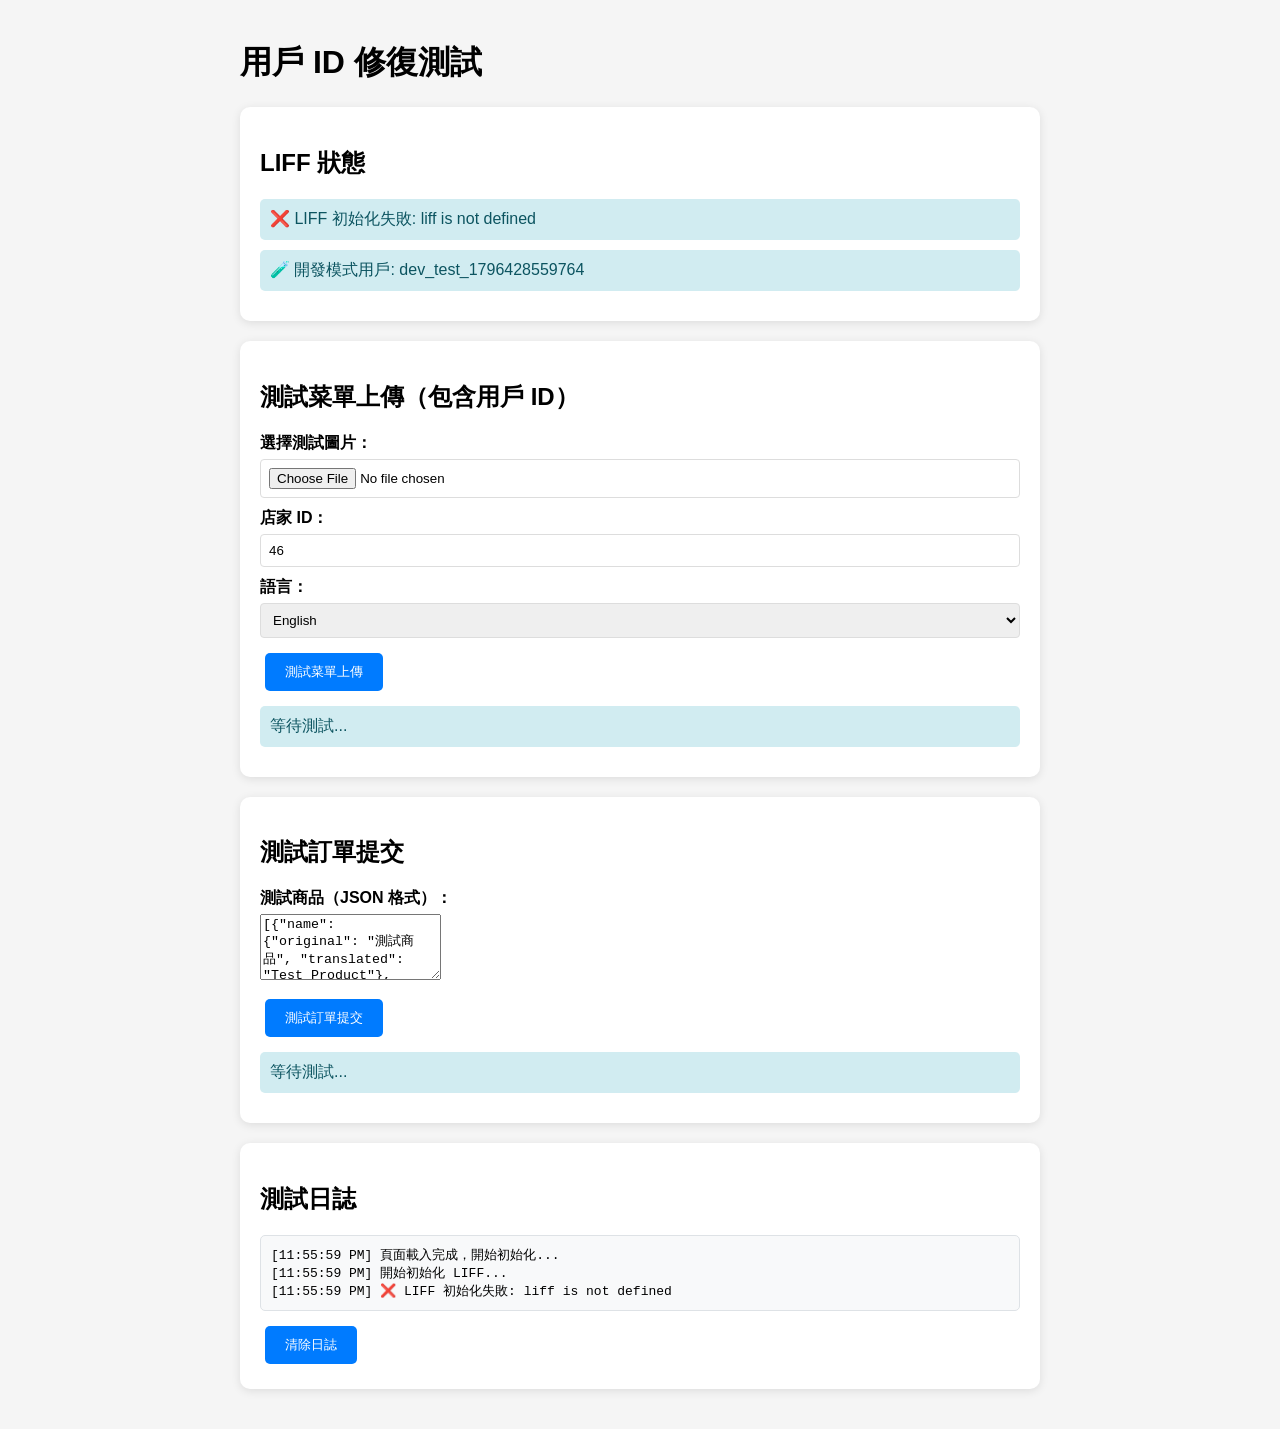
<file: deployment/Leo/liff-web/test_user_id_fix.html>
<!DOCTYPE html>
<html lang="zh-TW">
<head>
    <meta charset="UTF-8">
    <meta name="viewport" content="width=device-width, initial-scale=1.0">
    <title>用戶 ID 修復測試</title>
    <script charset="utf-8" src="https://static.line-scdn.net/liff/edge/2/sdk.js"></script>
    <style>
        body {
            font-family: Arial, sans-serif;
            max-width: 800px;
            margin: 0 auto;
            padding: 20px;
            background-color: #f5f5f5;
        }
        .container {
            background: white;
            padding: 20px;
            border-radius: 10px;
            box-shadow: 0 2px 10px rgba(0,0,0,0.1);
            margin-bottom: 20px;
        }
        .status {
            padding: 10px;
            border-radius: 5px;
            margin: 10px 0;
        }
        .success { background-color: #d4edda; color: #155724; }
        .error { background-color: #f8d7da; color: #721c24; }
        .info { background-color: #d1ecf1; color: #0c5460; }
        button {
            background-color: #007bff;
            color: white;
            border: none;
            padding: 10px 20px;
            border-radius: 5px;
            cursor: pointer;
            margin: 5px;
        }
        button:hover { background-color: #0056b3; }
        button:disabled { background-color: #6c757d; cursor: not-allowed; }
        .log {
            background-color: #f8f9fa;
            border: 1px solid #dee2e6;
            border-radius: 5px;
            padding: 10px;
            margin: 10px 0;
            font-family: monospace;
            white-space: pre-wrap;
            max-height: 300px;
            overflow-y: auto;
        }
        .form-group {
            margin: 10px 0;
        }
        label {
            display: block;
            margin-bottom: 5px;
            font-weight: bold;
        }
        input, select {
            width: 100%;
            padding: 8px;
            border: 1px solid #ddd;
            border-radius: 4px;
            box-sizing: border-box;
        }
    </style>
</head>
<body>
    <h1>用戶 ID 修復測試</h1>
    
    <div class="container">
        <h2>LIFF 狀態</h2>
        <div id="liff-status" class="status info">正在初始化...</div>
        <div id="user-info" class="status info">等待用戶資訊...</div>
    </div>
    
    <div class="container">
        <h2>測試菜單上傳（包含用戶 ID）</h2>
        <div class="form-group">
            <label for="test-file">選擇測試圖片：</label>
            <input type="file" id="test-file" accept="image/*">
        </div>
        <div class="form-group">
            <label for="test-store-id">店家 ID：</label>
            <input type="text" id="test-store-id" value="46" placeholder="輸入店家 ID">
        </div>
        <div class="form-group">
            <label for="test-language">語言：</label>
            <select id="test-language">
                <option value="en">English</option>
                <option value="zh">中文</option>
                <option value="ja">日本語</option>
            </select>
        </div>
        <button onclick="testMenuUpload()" id="upload-btn">測試菜單上傳</button>
        <div id="upload-status" class="status info">等待測試...</div>
    </div>
    
    <div class="container">
        <h2>測試訂單提交</h2>
        <div class="form-group">
            <label for="test-items">測試商品（JSON 格式）：</label>
            <textarea id="test-items" rows="4" placeholder='[{"name": {"original": "測試商品", "translated": "Test Product"}, "quantity": 1, "price": 100}]'>[{"name": {"original": "測試商品", "translated": "Test Product"}, "quantity": 1, "price": 100}]</textarea>
        </div>
        <button onclick="testOrderSubmission()" id="order-btn">測試訂單提交</button>
        <div id="order-status" class="status info">等待測試...</div>
    </div>
    
    <div class="container">
        <h2>測試日誌</h2>
        <div id="test-log" class="log"></div>
        <button onclick="clearLog()">清除日誌</button>
    </div>

    <script>
        const LIFF_ID = '2001234567-abcdefgh'; // 請替換為你的 LIFF ID
        const API_BASE_URL = 'https://ordering-helper-backend-1095766716155.asia-east1.run.app';
        
        let currentUserId = null;
        let liffInitialized = false;
        
        // 日誌函數
        function log(message) {
            const logElement = document.getElementById('test-log');
            const timestamp = new Date().toLocaleTimeString();
            logElement.textContent += `[${timestamp}] ${message}\n`;
            logElement.scrollTop = logElement.scrollHeight;
            console.log(message);
        }
        
        function clearLog() {
            document.getElementById('test-log').textContent = '';
        }
        
        // 初始化 LIFF
        async function initializeLiff() {
            try {
                log('開始初始化 LIFF...');
                
                await liff.init({
                    liffId: LIFF_ID,
                    withLoginOnExternalBrowser: true
                });
                
                log('LIFF 初始化成功');
                
                if (liff.isLoggedIn()) {
                    const profile = await liff.getProfile();
                    currentUserId = profile.userId;
                    
                    document.getElementById('liff-status').textContent = `✅ LIFF 已登入`;
                    document.getElementById('user-info').textContent = `👤 用戶: ${profile.displayName} (${currentUserId})`;
                    
                    log(`用戶已登入: ${profile.displayName} (${currentUserId})`);
                } else {
                    log('用戶未登入，嘗試登入...');
                    liff.login();
                    return;
                }
                
                liffInitialized = true;
                
            } catch (error) {
                log(`❌ LIFF 初始化失敗: ${error.message}`);
                document.getElementById('liff-status').textContent = `❌ LIFF 初始化失敗: ${error.message}`;
                
                // 開發環境：使用模擬用戶 ID
                currentUserId = `dev_test_${Date.now()}`;
                document.getElementById('user-info').textContent = `🧪 開發模式用戶: ${currentUserId}`;
                liffInitialized = true;
            }
        }
        
        // 測試菜單上傳
        async function testMenuUpload() {
            if (!liffInitialized) {
                log('❌ LIFF 尚未初始化');
                return;
            }
            
            const fileInput = document.getElementById('test-file');
            const storeId = document.getElementById('test-store-id').value;
            const language = document.getElementById('test-language').value;
            const statusElement = document.getElementById('upload-status');
            const uploadBtn = document.getElementById('upload-btn');
            
            if (!fileInput.files[0]) {
                log('❌ 請選擇測試圖片');
                statusElement.textContent = '❌ 請選擇測試圖片';
                statusElement.className = 'status error';
                return;
            }
            
            uploadBtn.disabled = true;
            statusElement.textContent = '🔄 正在上傳...';
            statusElement.className = 'status info';
            
            try {
                log(`開始測試菜單上傳...`);
                log(`用戶 ID: ${currentUserId}`);
                log(`店家 ID: ${storeId}`);
                log(`語言: ${language}`);
                
                const formData = new FormData();
                formData.append('file', fileInput.files[0]);
                formData.append('lang', language);
                formData.append('store_id', storeId);
                formData.append('user_id', currentUserId); // 關鍵：加入用戶 ID
                
                // 顯示 FormData 內容
                log('FormData 內容:');
                for (let [key, value] of formData.entries()) {
                    log(`  ${key}: ${value}`);
                }
                
                const response = await fetch(`${API_BASE_URL}/api/upload-menu-image`, {
                    method: 'POST',
                    body: formData
                });
                
                log(`API 回應: ${response.status} ${response.statusText}`);
                
                if (!response.ok) {
                    const errorData = await response.json().catch(() => ({}));
                    log(`❌ API 錯誤: ${JSON.stringify(errorData, null, 2)}`);
                    throw new Error(`HTTP ${response.status}: ${errorData.error || response.statusText}`);
                }
                
                const data = await response.json();
                log(`✅ 上傳成功！回應資料: ${JSON.stringify(data, null, 2)}`);
                
                statusElement.textContent = `✅ 上傳成功！處理 ID: ${data.processing_id}`;
                statusElement.className = 'status success';
                
            } catch (error) {
                log(`❌ 上傳失敗: ${error.message}`);
                statusElement.textContent = `❌ 上傳失敗: ${error.message}`;
                statusElement.className = 'status error';
            } finally {
                uploadBtn.disabled = false;
            }
        }
        
        // 測試訂單提交
        async function testOrderSubmission() {
            if (!liffInitialized) {
                log('❌ LIFF 尚未初始化');
                return;
            }
            
            const itemsText = document.getElementById('test-items').value;
            const statusElement = document.getElementById('order-status');
            const orderBtn = document.getElementById('order-btn');
            
            let items;
            try {
                items = JSON.parse(itemsText);
            } catch (error) {
                log('❌ 商品資料格式錯誤');
                statusElement.textContent = '❌ 商品資料格式錯誤';
                statusElement.className = 'status error';
                return;
            }
            
            orderBtn.disabled = true;
            statusElement.textContent = '🔄 正在提交訂單...';
            statusElement.className = 'status info';
            
            try {
                log(`開始測試訂單提交...`);
                log(`用戶 ID: ${currentUserId}`);
                log(`商品: ${JSON.stringify(items, null, 2)}`);
                
                const payload = {
                    line_user_id: currentUserId,
                    items: items,
                    lang: 'zh-TW'
                };
                
                log(`訂單 payload: ${JSON.stringify(payload, null, 2)}`);
                
                const response = await fetch(`${API_BASE_URL}/api/orders/simple`, {
                    method: 'POST',
                    headers: {
                        'Content-Type': 'application/json',
                    },
                    body: JSON.stringify(payload)
                });
                
                log(`API 回應: ${response.status} ${response.statusText}`);
                
                if (!response.ok) {
                    const errorData = await response.json().catch(() => ({}));
                    log(`❌ API 錯誤: ${JSON.stringify(errorData, null, 2)}`);
                    throw new Error(`HTTP ${response.status}: ${errorData.error || response.statusText}`);
                }
                
                const data = await response.json();
                log(`✅ 訂單提交成功！回應資料: ${JSON.stringify(data, null, 2)}`);
                
                statusElement.textContent = `✅ 訂單提交成功！訂單 ID: ${data.order_id}`;
                statusElement.className = 'status success';
                
            } catch (error) {
                log(`❌ 訂單提交失敗: ${error.message}`);
                statusElement.textContent = `❌ 訂單提交失敗: ${error.message}`;
                statusElement.className = 'status error';
            } finally {
                orderBtn.disabled = false;
            }
        }
        
        // 頁面載入時初始化
        window.addEventListener('load', () => {
            log('頁面載入完成，開始初始化...');
            initializeLiff();
        });
    </script>
</body>
</html>
</file>
